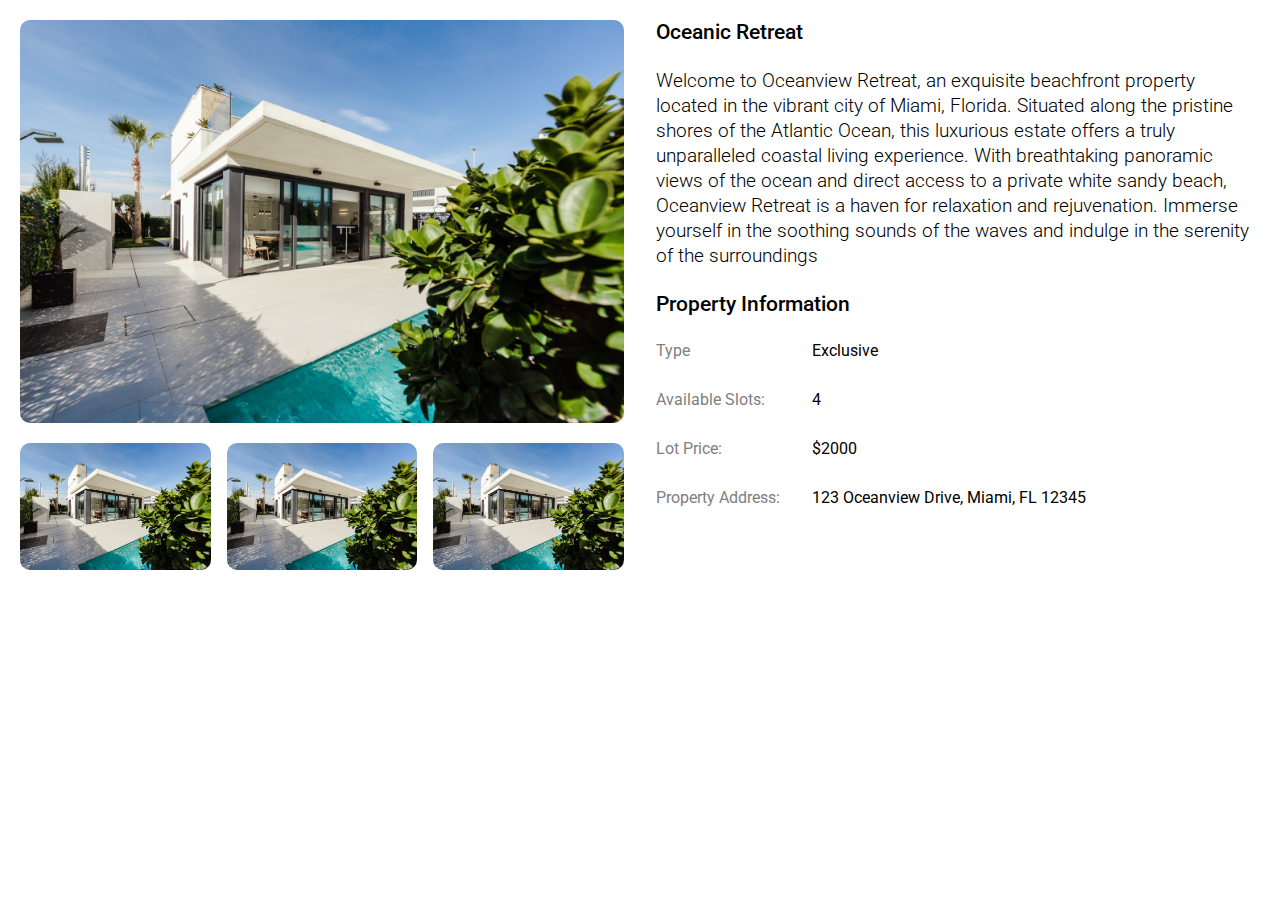
<file: index.html>
<!DOCTYPE html>
<html lang="en">
  <head>
    <meta charset="UTF-8" />
    <meta
      name="viewport"
      content="width=
    , initial-scale=1.0"
    />
    <title>Document</title>
    <link rel="stylesheet" href="style.css" />
  </head>
  <body>
    <div class="property-container">
      <div class="img-gallery">
        <div class="img-wide">
          <img src="img/body-img.jpg" alt="" />
        </div>
        <div class="img-column">
          <img src="img/body-img.jpg" alt="" />
        </div>
        <div class="img-column">
            <img src="img/body-img.jpg" alt="" />
          </div>
          <div class="img-column">
            <img src="img/body-img.jpg" alt="" />
          </div>
      </div>
      <div class="property-details">
        <div class="property-text">
          <h3>Oceanic Retreat</h3>
          <p>
            Welcome to Oceanview Retreat, an exquisite beachfront property
            located in the vibrant city of Miami, Florida. Situated along the
            pristine shores of the Atlantic Ocean, this luxurious estate offers
            a truly unparalleled coastal living experience. With breathtaking
            panoramic views of the ocean and direct access to a private white
            sandy beach, Oceanview Retreat is a haven for relaxation and
            rejuvenation. Immerse yourself in the soothing sounds of the waves
            and indulge in the serenity of the surroundings
          </p>
        </div>
        <h3>Property Information</h3>
        <div class="property-info">
            <ul class="info-category">
                <li>Type</li>
                <li>Available Slots:</li>
                <li>Lot Price:</li>
                <li>Property Address:</li>
            </ul>
            <ul>
                <li>Exclusive</li>
                <li>4</li>
                <li>$2000</li>
                <li>123 Oceanview Drive, Miami, FL 12345</li>
            </ul>
        </div>
      </div>
    </div>
  </body>
</html>
</file>
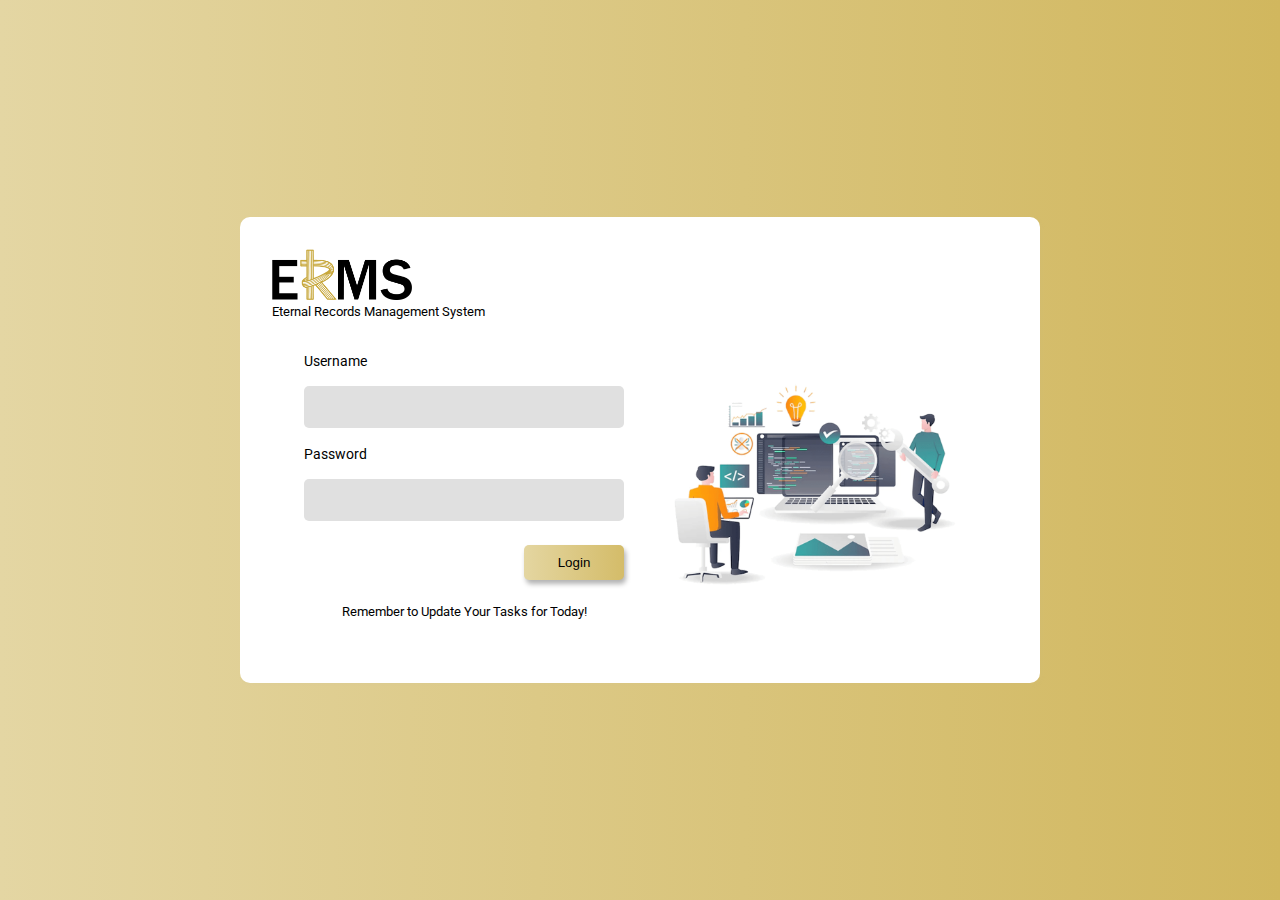
<file: ERMS_Forms.html>
<!DOCTYPE html>
<html lang="en">
<head>
    <meta charset="UTF-8">
    <meta name="viewport" content="width=device-width, initial-scale=1.0">
    <title>Document</title>
    <link rel="stylesheet" href="forms.css">
</head>
<body>
    <div class="container">
        <div class="forms-logo">
            <img src="img/eb07425640c58f6895fe3b2a20e89c49.png" alt="">
        </div>
        <h5>Eternal Records Management System</h5>
        <div class="forms-container">
            <form action="">
                <div class="input-box">
                    <label for="">Username</label>
                    <input type="text">
                </div>
                <div class="input-box">
                    <label for="">Password</label>
                    <input type="password">
                </div>
                <div class="button-wrapper">
                    <button class="login-btn">Login</button>
                </div>
                <p>Remember to Update Your Tasks for Today!</p>
            </form>
            <div class="form-img">
                <img src="img/4c59f693a6028a5ed07ede560cec063c.png" alt="">
            </div>
        </div>
    </div>
</body>
</html>
</file>
<file: style.css>
@import url('https://fonts.googleapis.com/css2?family=Poppins:ital,wght@0,100;0,200;0,300;0,400;0,500;0,600;0,700;0,800;0,900;1,100;1,200;1,300;1,400;1,500;1,600;1,700;1,800;1,900&family=Roboto+Flex:opsz,wght@8..144,100..1000&family=Roboto:ital,wght@0,100;0,300;0,400;0,500;0,700;0,900;1,100;1,300;1,400;1,500;1,700;1,900&family=Source+Code+Pro:ital,wght@0,200..900;1,200..900&display=swap');
*{
    padding: 0;
    margin: 0;
    box-sizing: border-box;
}

body{
    min-height: 100vh;
    font-family: 'Roboto', sans-serif;
}
img{
    width: 100%;
}
ul{
    list-style: none;
}
.property-container{
    display: grid;
    grid-template-columns: repeat(2, 1fr);
    gap: 2rem;
    max-width: 1500px;
    padding: 20px;
    margin: auto;
}
.property-container .img-gallery{
    display: grid;
    grid-template-columns: repeat(6, 1fr);
    grid-template-rows: auto;
    gap: 1rem;
}
.property-container .img-gallery img{
    border-radius: 10px;
    height: auto;
    object-fit: cover;
}
.img-gallery .img-wide{
    grid-area: 1 / 1 / 2 / 7;
}
.img-gallery .img-column{
    grid-column: span 2;
}
.property-details h3{
    font-weight: 500;
    font-size: 1.3rem;
}
.property-details .property-text p{
    margin: 1.5rem 0;
    font-size: 1.2rem;
    font-weight: 300;
    line-height: 25px;
}
.property-info{
    display: flex;
    align-items: center;
    gap: 2rem;
    margin: 10px 0;
}
.property-info li{
    padding: 15px 0;
    font-weight: 400;
}
.property-info .info-category{
    color: grey;
}
@media screen and (max-width: 1024px) {
    .property-container {
        grid-template-columns: 1fr;
        gap: 1rem;
    }
}
</file>
<file: forms.css>
@import url('https://fonts.googleapis.com/css2?family=Poppins:ital,wght@0,100;0,200;0,300;0,400;0,500;0,600;0,700;0,800;0,900;1,100;1,200;1,300;1,400;1,500;1,600;1,700;1,800;1,900&family=Roboto+Flex:opsz,wght@8..144,100..1000&family=Roboto:ital,wght@0,100;0,300;0,400;0,500;0,700;0,900;1,100;1,300;1,400;1,500;1,700;1,900&family=Source+Code+Pro:ital,wght@0,200..900;1,200..900&display=swap');
*{
    padding: 0;
    margin: 0;
    box-sizing: border-box;
}

body{
    font-family: 'Roboto', sans-serif;
    display: flex;
    align-items: center;
    justify-content: center;
    height: 100vh;
    background-image: linear-gradient(to right, #E4D6A3, #D1B75E);
}
img{
    width: 100%;
}
.container{
    border: none;
    border-radius: 10px;
    background-color: #ffffff;
    padding: 2rem;
    box-shadow: 2px 2px 5px rgba(206, 206, 206, 0.041);
    max-width: 800px;
}
.container h5{
    font-weight: 400;
}
.forms-logo{
    max-width: 140px;
}
.forms-container{
    display: grid;
    grid-template-columns: repeat(2, 1fr);
    align-items: center;
    padding: 2rem;
    gap: 2rem;
}
.form-img img{
    object-fit: cover;
}
.input-box label{
    font-size: 0.9rem;
}
.input-box input{
    font-size: 1.2rem;
    width: 100%;
    margin: 1rem 0;
    padding: 10px 12px;
    outline: none;
    border: none;
    background-color: rgb(224, 224, 224);
    border-radius: 5px;
    text-indent: 2px;
    transition: all 0.3s ease;
}
.button-wrapper{
    text-align: right;
}
.button-wrapper .login-btn{
    border: none;
    align-self: self-end;
    padding: 10px;
    width: 100px;
    background-image: linear-gradient(to right, #E4D6A1, #D4BC69);
    border-radius: 5px;
    box-shadow: 2px 4px 5px rgba(0, 0, 0, 0.3);
    margin: 0.5rem 0;
}
form p{
    margin-top: 1rem;
    font-size: 0.8rem;
    text-align: center;
}
@media (max-width: 768px){
    .forms-container{
        grid-template-columns: repeat(1, 1fr);
    }
    .button-wrapper .login-btn{
        width: 100%;
    }
}
</file>
